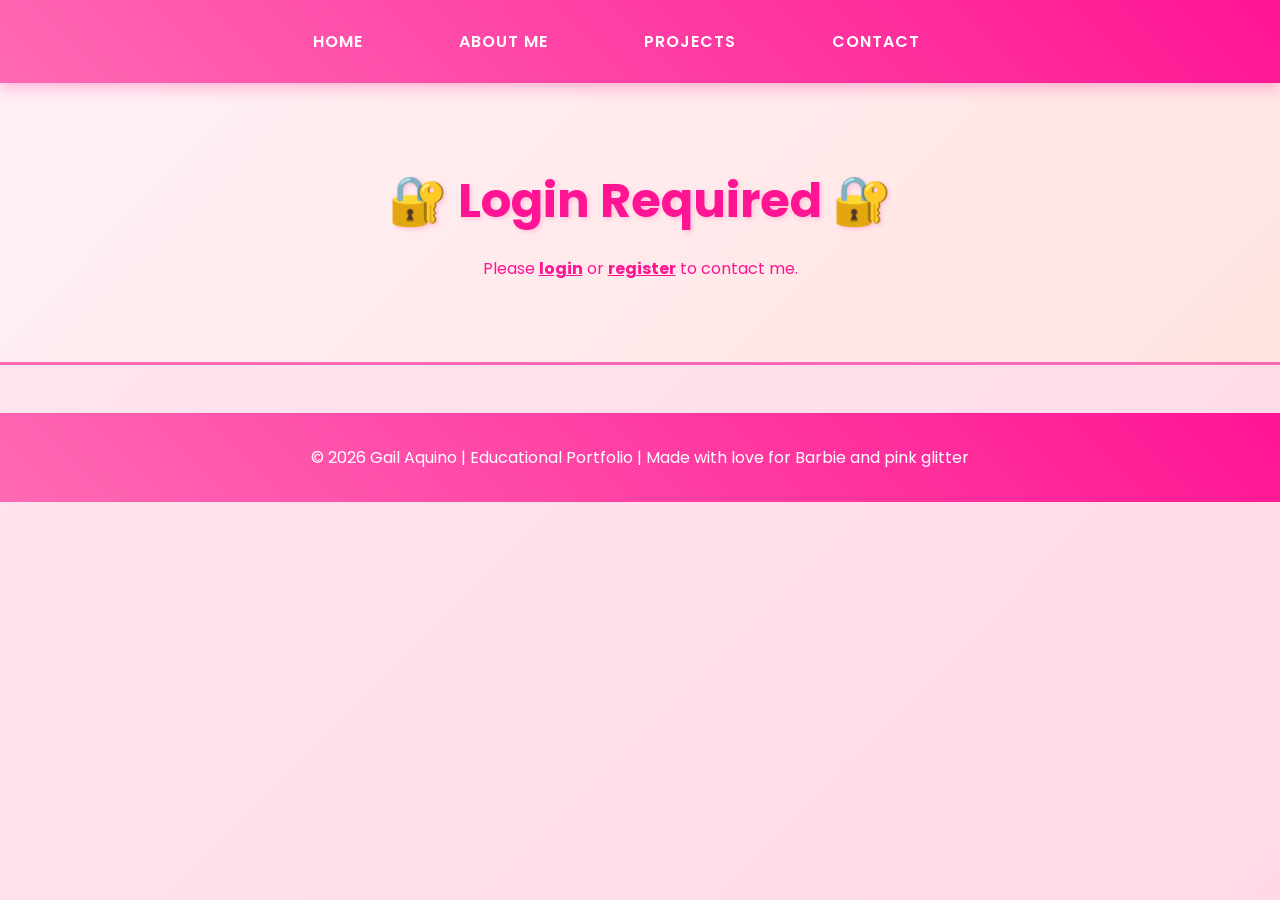
<file: contact.html>
<!DOCTYPE html>
<html lang="en">
<head>
  <meta charset="UTF-8">
  <meta name="viewport" content="width=device-width, initial-scale=1.0">
  <title>Contact - Gail's Barbie Portfolio</title>
  <link rel="stylesheet" href="style.css">
  <link href="https://fonts.googleapis.com/css2?family=Poppins:wght@300;400;600;700&display=swap" rel="stylesheet">
</head>
<body>
  <header>
    <nav aria-label="Main Navigation">
      <ul class="nav">
        <li><a href="index.html">Home</a></li>
        <li><a href="about.html">About Me</a></li>
        <li><a href="projects.html">Projects</a></li>
        <li><a href="contact.html">Contact</a></li>
        <li><a href="#" id="logoutBtn">Logout</a></li>
      </ul>
    </nav>
  </header>

  <div id="protectedContent">
    <section class="hero">
      <h1>📬 Let's Connect! 📬</h1>
      <p>I'd love to hear from you!</p>
    </section>

    <div class="form-container">
      <h2>💌 Send Me a Message</h2>
      <form id="contactForm">
        <div class="form-group">
          <label for="contactName">Your Name:</label>
          <input type="text" id="contactName" name="name" placeholder="Enter your name" required>
        </div>
        
        <div class="form-group">
          <label for="contactEmail">Your Email:</label>
          <input type="email" id="contactEmail" name="email" placeholder="Enter your email" required>
        </div>
        
        <div class="form-group">
          <label for="contactSubject">Subject:</label>
          <select id="contactSubject" name="subject">
            <option value="general">General Inquiry</option>
            <option value="project">Project Discussion</option>
            <option value="collaboration">Collaboration</option>
            <option value="feedback">Feedback</option>
          </select>
        </div>
        
        <div class="form-group">
          <label for="contactMessage">Your Message:</label>
          <textarea id="contactMessage" name="message" rows="5" placeholder="Type your message here..." required></textarea>
        </div>
        
        <button type="submit" class="btn">Send Message 💕</button>
      </form>
    </div>

    <div class="skills-container">
      <h2>📞 Other Ways to Reach Me</h2>
      <p>Email: <a href="mailto:abegailaquino.olshco@gmail.com">abegailaquino.olshco@gmail.com</a></p>
      <p>Phone: <a href="tel:+639770764663">+63 977 076 4663</a></p>
      <button class="toggle-btn" data-target="socialLinks">Show Social Links</button>
      <div id="socialLinks" class="hidden-section">
        <p>🐦 Twitter: @gail_aquino</p>
        <p>📷 Instagram: @gail.codes</p>
        <p>💼 LinkedIn: Abegail Aquino</p>
        <p>🐙 GitHub: gail-aquino</p>
      </div>
    </div>
  </div>

  <section id="loginRequired" class="hero">
    <h1>🔐 Login Required 🔐</h1>
    <p>Please <a href="login.html" style="color: #ff1493; font-weight: bold;">login</a> or <a href="register.html" style="color: #ff1493; font-weight: bold;">register</a> to contact me.</p>
  </section>

  <footer>
    <p>&copy; 2026 Gail Aquino | Educational Portfolio | Made with love for Barbie and pink glitter</p>
  </footer>

  <script src="script.js"></script>
</body>
</html>
</file>
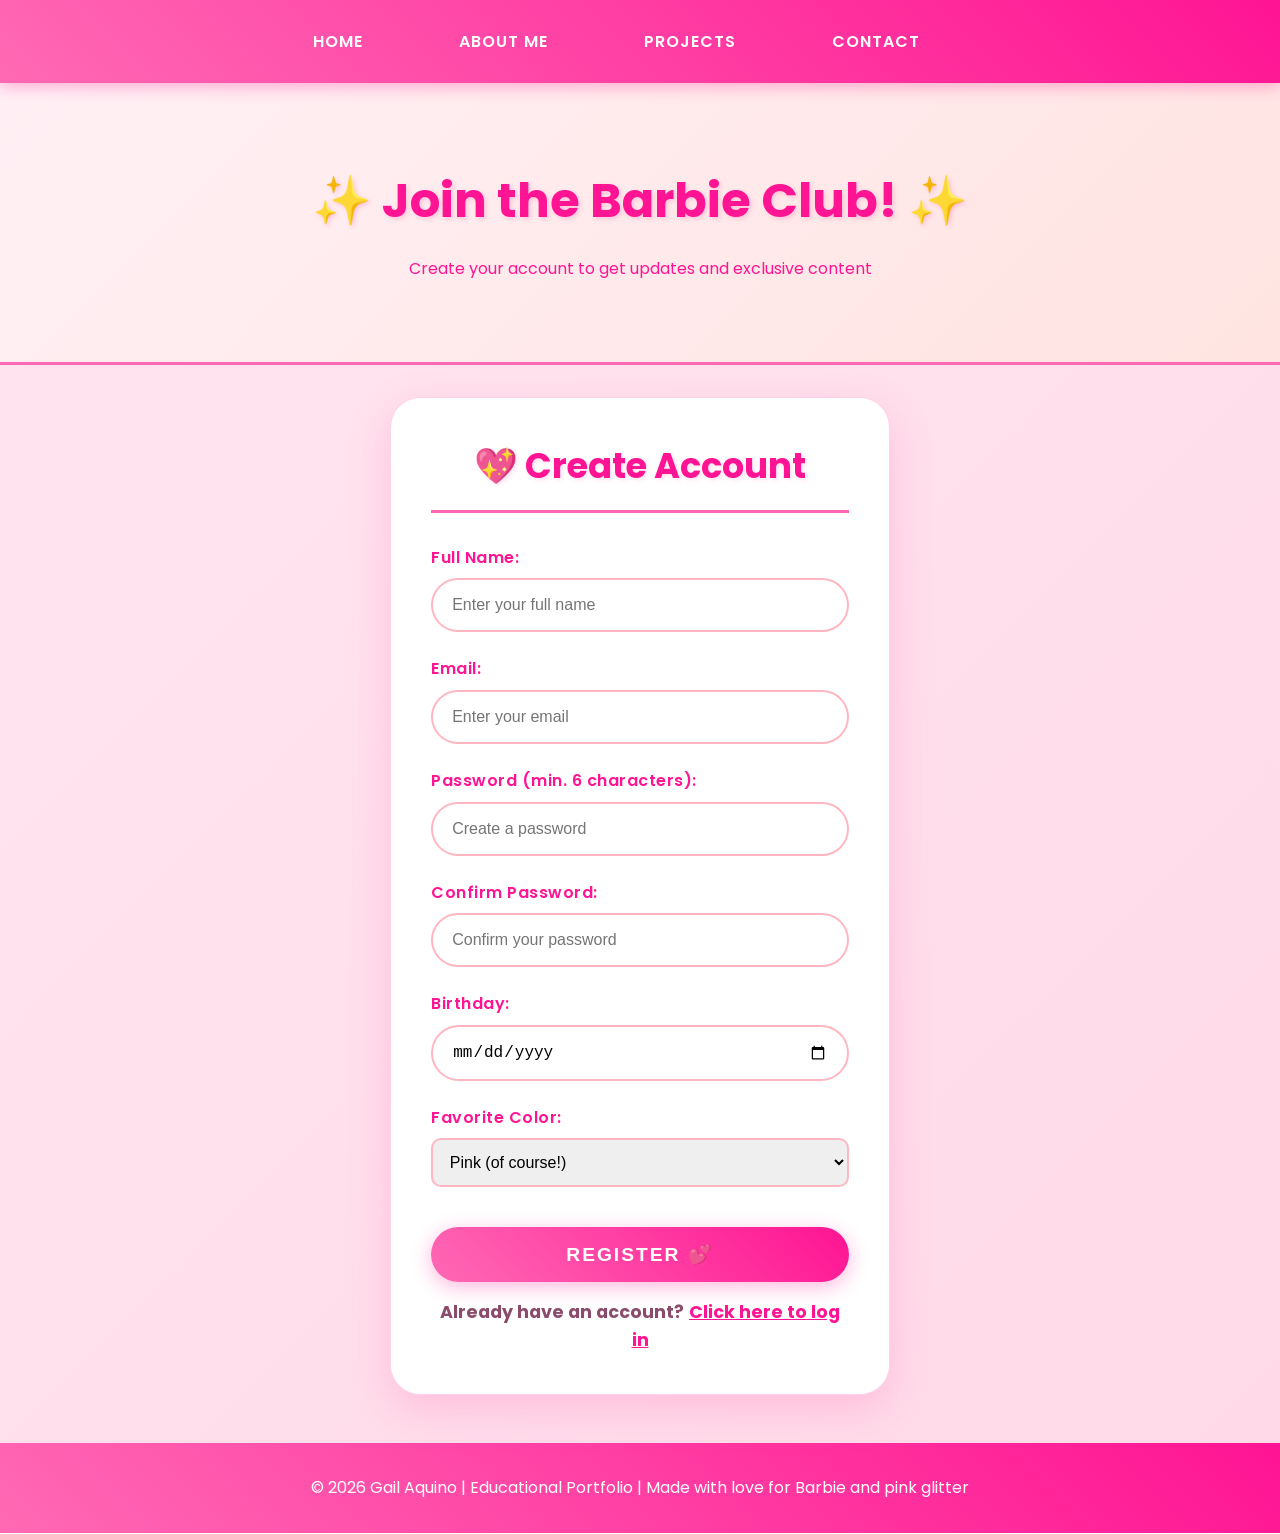
<file: register.html>
<!DOCTYPE html>
<html lang="en">
<head>
  <meta charset="UTF-8">
  <meta name="viewport" content="width=device-width, initial-scale=1.0">
  <title>Register - Gail's Barbie Portfolio</title>
  <link rel="stylesheet" href="style.css">
  <link href="https://fonts.googleapis.com/css2?family=Poppins:wght@300;400;600;700&display=swap" rel="stylesheet">
</head>
<body>
  <header>
    <nav aria-label="Main Navigation">
      <ul class="nav">
        <li><a href="index.html">Home</a></li>
        <li><a href="about.html">About Me</a></li>
        <li><a href="projects.html">Projects</a></li>
        <li><a href="contact.html">Contact</a></li>
        <li><a href="#" id="logoutBtn">Logout</a></li>
      </ul>
    </nav>
  </header>

  <section class="hero">
    <h1>✨ Join the Barbie Club! ✨</h1>
    <p>Create your account to get updates and exclusive content</p>
  </section>

  <div class="form-container">
    <h2>💖 Create Account</h2>
    <form id="registerForm">
      <div class="form-group">
        <label for="regName">Full Name:</label>
        <input type="text" id="regName" name="name" placeholder="Enter your full name" required>
      </div>
      
      <div class="form-group">
        <label for="regEmail">Email:</label>
        <input type="email" id="regEmail" name="email" placeholder="Enter your email" required>
      </div>
      
      <div class="form-group">
        <label for="regPassword">Password (min. 6 characters):</label>
        <input type="password" id="regPassword" name="password" placeholder="Create a password" required minlength="6">
      </div>
      
      <div class="form-group">
        <label for="regConfirmPassword">Confirm Password:</label>
        <input type="password" id="regConfirmPassword" name="confirm_password" placeholder="Confirm your password" required minlength="6">
      </div>
      
      <div class="form-group">
        <label for="regBirthday">Birthday:</label>
        <input type="date" id="regBirthday" name="birthday">
      </div>
      
      <div class="form-group">
        <label for="regFavoriteColor">Favorite Color:</label>
        <select id="regFavoriteColor" name="favorite_color">
          <option value="pink">Pink (of course!)</option>
          <option value="purple">Purple</option>
          <option value="blue">Blue</option>
          <option value="other">Other</option>
        </select>
      </div>
      
      <button type="submit" class="btn">Register 💕</button>
    </form>
    
    <p style="text-align: center; margin-top: 1rem; font-size: 1.1rem;">
      <strong>Already have an account?</strong> <a href="login.html" style="color: #ff1493; font-weight: bold; text-decoration: underline;">Click here to log in</a>
    </p>
  </div>

  <footer>
    <p>&copy; 2026 Gail Aquino | Educational Portfolio | Made with love for Barbie and pink glitter</p>
  </footer>

  <script src="script.js"></script>
</body>
</html>
</file>
<file: style.css>
* {
  margin: 0;
  padding: 0;
  box-sizing: border-box;
}

body {
  font-family: 'Poppins', 'Times New Roman', serif;
  line-height: 1.6;
  background: linear-gradient(135deg, #ffe6f0 0%, #ffd9e8 100%);
  color: #8b4c6c;
  min-height: 100vh;
}

.nav {
  display: flex;
  justify-content: center;
  list-style: none;
  background: linear-gradient(45deg, #ff69b4, #ff1493);
  padding: 1rem;
  box-shadow: 0 4px 15px rgba(255, 20, 147, 0.3);
  position: sticky;
  top: 0;
  z-index: 1000;
}

.nav li {
  margin: 0 1.5rem;
}

.nav a {
  color: white;
  text-decoration: none;
  padding: 0.8rem 1.5rem;
  display: block;
  font-weight: 600;
  text-transform: uppercase;
  letter-spacing: 1px;
  border-radius: 25px;
  transition: all 0.3s ease;
}

.nav a:hover,
.nav a:focus {
  background: #ffb6c1;
  color: #ff1493;
  transform: translateY(-3px);
  box-shadow: 0 5px 15px rgba(255, 255, 255, 0.4);
}

.hero {
  text-align: center;
  padding: 5rem 2rem;
  background: linear-gradient(135deg, #fff0f5, #ffe4e1);
  color: #ff1493;
  margin-bottom: 2rem;
  border-bottom: 3px solid #ff69b4;
}

.hero h1 {
  font-size: 3rem;
  margin-bottom: 1rem;
  text-shadow: 2px 2px 4px rgba(255, 105, 180, 0.3);
  animation: glow 2s ease-in-out infinite;
}

@keyframes glow {
  0%, 100% { text-shadow: 2px 2px 4px rgba(255, 105, 180, 0.3); }
  50% { text-shadow: 4px 4px 8px rgba(255, 20, 147, 0.6); }
}

.profile-pic {
  width: 150px;
  height: 150px;
  border-radius: 50%;
  object-fit: cover;
  border: 4px solid #ff69b4;
  box-shadow: 0 0 25px rgba(255, 105, 180, 0.5);
  transition: transform 0.3s ease;
}

.profile-pic:hover {
  transform: scale(1.1) rotate(5deg);
}

.about-container {
  display: flex;
  align-items: center;
  gap: 3rem;
  max-width: 1200px;
  margin: 2rem auto;
  padding: 2rem;
  background: rgba(255, 255, 255, 0.9);
  border-radius: 20px;
  box-shadow: 0 10px 30px rgba(255, 105, 180, 0.2);
  backdrop-filter: blur(5px);
}

.skills-container {
  max-width: 800px;
  margin: 2rem auto;
  padding: 2rem;
  background: rgba(255, 255, 255, 0.9);
  border-radius: 20px;
  box-shadow: 0 10px 30px rgba(255, 105, 180, 0.2);
  text-align: center;
}

.skills-container h2 {
  color: #ff1493;
  margin-bottom: 1.5rem;
  font-size: 2rem;
  border-bottom: 2px solid #ff69b4;
  display: inline-block;
  padding-bottom: 0.5rem;
}

.skills-container ul {
  list-style: none;
  padding: 0;
}

.skills-container li {
  margin: 1rem 0;
  padding: 0.8rem;
  background: #ffe6f0;
  border-radius: 10px;
  transition: transform 0.3s ease;
}

.skills-container li:hover {
  transform: translateX(10px);
  background: #ffd9e8;
}

.form-container {
  max-width: 500px;
  margin: 2rem auto;
  padding: 2rem;
  background: rgba(255, 255, 255, 0.95);
  border-radius: 20px;
  box-shadow: 0 10px 30px rgba(255, 105, 180, 0.3);
}

.form-group {
  margin-bottom: 1.5rem;
}

.form-group label {
  display: block;
  margin-bottom: 0.5rem;
  color: #ff1493;
  font-weight: 600;
}

.form-group input,
.form-group textarea,
.form-group select {
  width: 100%;
  padding: 0.8rem;
  border: 2px solid #ffb6c1;
  border-radius: 10px;
  font-size: 1rem;
  transition: all 0.3s ease;
}

.form-group input:focus,
.form-group textarea:focus,
.form-group select:focus {
  outline: none;
  border-color: #ff1493;
  box-shadow: 0 0 10px rgba(255, 20, 147, 0.3);
}

.btn {
  background: linear-gradient(45deg, #ff69b4, #ff1493);
  color: white;
  padding: 1rem 2rem;
  border: none;
  border-radius: 25px;
  font-size: 1.1rem;
  font-weight: 600;
  cursor: pointer;
  transition: all 0.3s ease;
  width: 100%;
  text-transform: uppercase;
  letter-spacing: 1px;
}

.btn:hover {
  transform: translateY(-3px);
  box-shadow: 0 5px 20px rgba(255, 20, 147, 0.4);
}

.toggle-btn {
  background: #ff69b4;
  color: white;
  padding: 0.8rem 1.5rem;
  border: none;
  border-radius: 20px;
  cursor: pointer;
  margin: 1rem 0;
  transition: all 0.3s ease;
}

.toggle-btn:hover {
  background: #ff1493;
  transform: scale(1.05);
}

.hidden-section {
  display: none;
  padding: 1rem;
  background: #ffe6f0;
  border-radius: 10px;
  margin: 1rem 0;
}

.projects-grid {
  display: grid;
  grid-template-columns: repeat(auto-fit, minmax(250px, 1fr));
  gap: 2rem;
  padding: 2rem;
  max-width: 1200px;
  margin: 0 auto;
}

.project-card {
  background: white;
  border-radius: 15px;
  padding: 1.5rem;
  text-align: center;
  box-shadow: 0 5px 20px rgba(255, 105, 180, 0.2);
  transition: all 0.3s ease;
}

.project-card:hover {
  transform: translateY(-10px);
  box-shadow: 0 15px 30px rgba(255, 20, 147, 0.3);
}

.project-card img {
  width: 100%;
  height: 200px;
  object-fit: cover;
  border-radius: 10px;
  margin-bottom: 1rem;
  border: 3px solid #ff69b4;
}

footer {
  text-align: center;
  padding: 2rem;
  background: linear-gradient(45deg, #ff69b4, #ff1493);
  color: white;
  margin-top: 3rem;
}

@media (max-width: 768px) {
  .nav {
    flex-direction: column;
    align-items: center;
  }
  
  .nav li {
    margin: 0.5rem 0;
  }
  
  .about-container {
    flex-direction: column;
    text-align: center;
    padding: 1rem;
  }
  
  .hero h1 {
    font-size: 2rem;
  }
}

.auth-container {
    display: flex;
    justify-content: center;
    align-items: center;
    min-height: 70vh;
    padding: 2rem;
}

.auth-box {
    background: rgba(255, 255, 255, 0.95);
    border-radius: 20px;
    box-shadow: 0 10px 30px rgba(255, 105, 180, 0.3);
    padding: 2.5rem;
    width: 100%;
    max-width: 450px;
    backdrop-filter: blur(5px);
}

.auth-box h2 {
    color: #ff1493;
    font-size: 2rem;
    margin-bottom: 2rem;
    text-align: center;
    border-bottom: 2px solid #ff69b4;
    padding-bottom: 1rem;
}

.btn-primary {
    background: linear-gradient(45deg, #ff69b4, #ff1493);
    color: white;
    padding: 1rem;
    border: none;
    border-radius: 25px;
    font-size: 1.1rem;
    font-weight: 600;
    cursor: pointer;
    transition: all 0.3s ease;
    text-transform: uppercase;
    letter-spacing: 1px;
}

.btn-primary:hover {
    transform: translateY(-3px);
    box-shadow: 0 5px 20px rgba(255, 20, 147, 0.4);
}

.btn-block {
    width: 100%;
}

.auth-divider {
    text-align: center;
    margin: 1.5rem 0;
    position: relative;
}

.auth-divider::before {
    content: '';
    position: absolute;
    top: 50%;
    left: 0;
    right: 0;
    height: 1px;
    background: linear-gradient(90deg, transparent, #ff69b4, transparent);
}

.auth-divider span {
    background: white;
    padding: 0 1rem;
    color: #ff1493;
    font-weight: 600;
    position: relative;
    z-index: 1;
}

.social-auth {
    display: flex;
    flex-direction: column;
    gap: 1rem;
    margin-bottom: 1.5rem;
}

.btn-google {
    background: white;
    color: #333;
    border: 2px solid #ff69b4;
    padding: 0.8rem;
    border-radius: 25px;
    font-size: 1rem;
    font-weight: 500;
    cursor: pointer;
    transition: all 0.3s ease;
    display: flex;
    align-items: center;
    justify-content: center;
    gap: 0.5rem;
}

.btn-google:hover {
    background: #ffe6f0;
    border-color: #ff1493;
    transform: translateY(-2px);
    box-shadow: 0 5px 15px rgba(255, 105, 180, 0.3);
}

.btn-otp {
    background: #ffe6f0;
    color: #ff1493;
    border: 2px solid #ff1493;
    padding: 0.8rem;
    border-radius: 25px;
    font-size: 1rem;
    font-weight: 600;
    cursor: pointer;
    transition: all 0.3s ease;
}

.btn-otp:hover {
    background: #ff1493;
    color: white;
    transform: translateY(-2px);
    box-shadow: 0 5px 15px rgba(255, 20, 147, 0.3);
}

.auth-link {
    text-align: center;
    margin-top: 1.5rem;
    color: #8b4c6c;
}

.auth-link a {
    color: #ff1493;
    font-weight: 600;
    text-decoration: none;
    transition: color 0.3s ease;
}

.auth-link a:hover {
    color: #ff69b4;
    text-decoration: underline;
}

.message-box {
    margin-top: 1rem;
    padding: 1rem;
    border-radius: 10px;
    text-align: center;
    font-weight: 500;
}

.message-box.success {
    background: #e8f5e8;
    color: #2e7d32;
    border: 2px solid #2e7d32;
}

.message-box.error {
    background: #ffebee;
    color: #c62828;
    border: 2px solid #c62828;
}

.auth-divider {
  text-align: center;
  margin: 2rem 0;
  position: relative;
  display: flex;
  align-items: center;
  justify-content: center;
  gap: 1rem;
}

.auth-divider::before,
.auth-divider::after {
  content: '';
  flex: 1;
  height: 2px;
  background: linear-gradient(90deg, transparent, #ff69b4, #ff1493, #ff69b4, transparent);
}

.auth-divider span {
  background: white;
  padding: 0.5rem 1.5rem;
  color: #ff1493;
  font-weight: 600;
  font-size: 1rem;
  border-radius: 50px;
  border: 2px solid #ffb6c1;
  box-shadow: 0 2px 10px rgba(255, 105, 180, 0.2);
}

.social-auth {
  display: flex;
  flex-direction: column;
  gap: 1rem;
  margin: 1.5rem 0;
  align-items: center;
  width: 100%;
}

.btn-google {
  background: white;
  color: #333;
  border: 2px solid #ff69b4;
  padding: 0.8rem 1.5rem;
  border-radius: 50px;
  font-size: 1rem;
  font-weight: 500;
  cursor: pointer;
  transition: all 0.3s ease;
  display: flex;
  align-items: center;
  justify-content: center;
  gap: 0.8rem;
  width: 100%;
  max-width: 300px;
  margin: 0 auto;
  box-shadow: 0 4px 15px rgba(255, 105, 180, 0.2);
}

.btn-google:hover {
  background: #ffe6f0;
  border-color: #ff1493;
  transform: translateY(-3px);
  box-shadow: 0 8px 20px rgba(255, 20, 147, 0.3);
}

.btn-google img {
  width: 18px;
  height: 18px;
}

.btn-otp {
  background: linear-gradient(135deg, #fff0f5, #ffe6f0);
  color: #ff1493;
  border: 2px solid #ff1493;
  padding: 0.8rem 1.5rem;
  border-radius: 50px;
  font-size: 1rem;
  font-weight: 600;
  cursor: pointer;
  transition: all 0.3s ease;
  width: 100%;
  max-width: 300px;
  margin: 0 auto;
  box-shadow: 0 4px 15px rgba(255, 105, 180, 0.2);
  text-shadow: 0 1px 2px rgba(255, 255, 255, 0.5);
}

.btn-otp:hover {
  background: #ff1493;
  color: white;
  transform: translateY(-3px);
  box-shadow: 0 8px 20px rgba(255, 20, 147, 0.4);
  border-color: #ff69b4;
}

.form-container {
  max-width: 500px;
  margin: 2rem auto;
  padding: 2.5rem;
  background: rgba(255, 255, 255, 0.98);
  border-radius: 30px;
  box-shadow: 0 15px 40px rgba(255, 105, 180, 0.25);
  border: 1px solid rgba(255, 105, 180, 0.3);
  backdrop-filter: blur(10px);
}

.form-container h2 {
  color: #ff1493;
  font-size: 2.2rem;
  margin-bottom: 2rem;
  text-align: center;
  text-shadow: 2px 2px 4px rgba(255, 105, 180, 0.2);
  border-bottom: 3px solid #ff69b4;
  padding-bottom: 1rem;
  display: inline-block;
  width: 100%;
}

.form-group {
  margin-bottom: 1.5rem;
}

.form-group label {
  display: block;
  margin-bottom: 0.5rem;
  color: #ff1493;
  font-weight: 600;
  font-size: 1rem;
  letter-spacing: 0.5px;
}

.form-group input {
  width: 100%;
  padding: 1rem 1.2rem;
  border: 2px solid #ffb6c1;
  border-radius: 50px;
  font-size: 1rem;
  transition: all 0.3s ease;
  background: rgba(255, 255, 255, 0.9);
}

.form-group input:focus {
  outline: none;
  border-color: #ff1493;
  box-shadow: 0 0 0 4px rgba(255, 20, 147, 0.1);
  background: white;
}

.btn {
  background: linear-gradient(45deg, #ff69b4, #ff1493);
  color: white;
  padding: 1rem 2rem;
  border: none;
  border-radius: 50px;
  font-size: 1.2rem;
  font-weight: 600;
  cursor: pointer;
  transition: all 0.3s ease;
  width: 100%;
  text-transform: uppercase;
  letter-spacing: 2px;
  box-shadow: 0 5px 20px rgba(255, 20, 147, 0.3);
  margin-top: 1rem;
}

.btn:hover {
  transform: translateY(-3px);
  box-shadow: 0 8px 25px rgba(255, 20, 147, 0.5);
}

.message-box {
  margin-top: 1.5rem;
  padding: 1rem;
  border-radius: 50px;
  text-align: center;
  font-weight: 500;
  font-size: 0.95rem;
  animation: slideIn 0.3s ease;
}

@keyframes slideIn {
  from {
    opacity: 0;
    transform: translateY(-10px);
  }
  to {
    opacity: 1;
    transform: translateY(0);
  }
}

.message-box.success {
  background: linear-gradient(135deg, #e8f5e8, #d4edda);
  color: #2e7d32;
  border: 2px solid #4caf50;
  box-shadow: 0 4px 15px rgba(76, 175, 80, 0.2);
}

.message-box.error {
  background: linear-gradient(135deg, #ffebee, #ffcdd2);
  color: #c62828;
  border: 2px solid #ef5350;
  box-shadow: 0 4px 15px rgba(239, 83, 80, 0.2);
}

.overlay {
  position: fixed;
  top: 0;
  left: 0;
  right: 0;
  bottom: 0;
  background: rgba(0, 0, 0, 0.5);
  z-index: 2000;
  backdrop-filter: blur(3px);
}

.otp-modal {
  position: fixed;
  top: 50%;
  left: 50%;
  transform: translate(-50%, -50%);
  background: white;
  padding: 2rem;
  border-radius: 20px;
  z-index: 2001;
  max-width: 400px;
  width: 90%;
  box-shadow: 0 10px 40px rgba(255, 20, 147, 0.3);
  animation: modalPop 0.3s ease;
}

@keyframes modalPop {
  from {
    opacity: 0;
    transform: translate(-50%, -60%);
  }
  to {
    opacity: 1;
    transform: translate(-50%, -50%);
  }
}

.otp-content {
  text-align: center;
}

.otp-content h3 {
  color: #ff1493;
  font-size: 1.8rem;
  margin-bottom: 1rem;
  text-shadow: 2px 2px 4px rgba(255, 105, 180, 0.2);
}

.otp-content p {
  color: #8b4c6c;
  margin-bottom: 1rem;
}

.otp-content input {
  width: 100%;
  padding: 1rem;
  margin: 1rem 0;
  border: 2px solid #ffb6c1;
  border-radius: 10px;
  font-size: 1.5rem;
  text-align: center;
  letter-spacing: 0.5rem;
  transition: all 0.3s ease;
}

.otp-content input:focus {
  outline: none;
  border-color: #ff1493;
  box-shadow: 0 0 10px rgba(255, 20, 147, 0.3);
}

.otp-buttons {
  display: flex;
  gap: 1rem;
  justify-content: center;
  margin: 1rem 0;
}

.otp-buttons .btn {
  flex: 2;
  padding: 0.8rem;
  font-size: 1rem;
}

.otp-buttons .toggle-btn {
  flex: 1;
  padding: 0.8rem;
  background: #ffb6c1;
  color: #ff1493;
  border: 2px solid #ff1493;
}

.otp-buttons .toggle-btn:hover {
  background: #ff1493;
  color: white;
}

.demo-hint {
  color: #ff69b4;
  font-size: 0.9rem;
  margin-top: 1rem;
  font-style: italic;
  background: #ffe6f0;
  padding: 0.5rem;
  border-radius: 10px;
}
</file>
